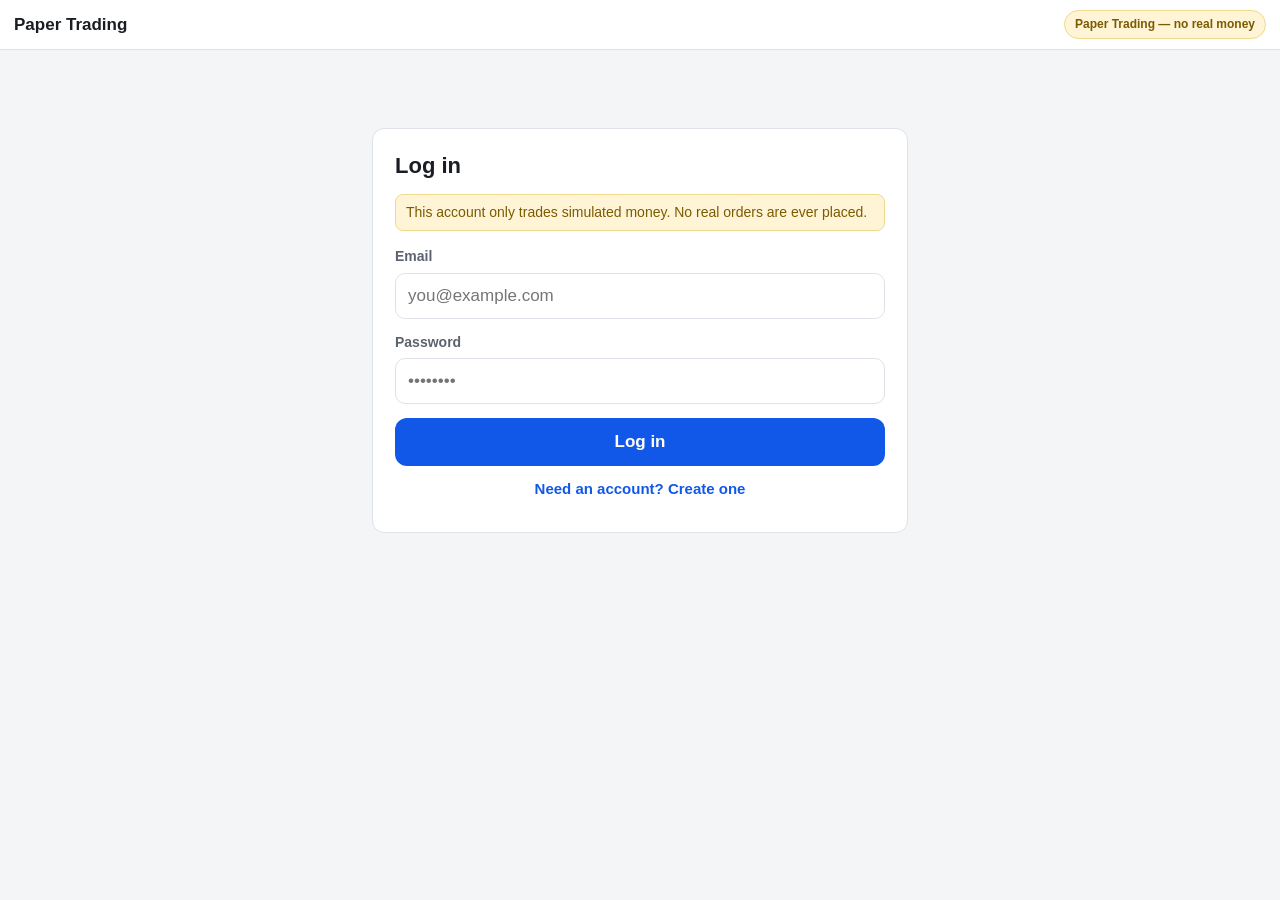
<file: frontend/index.html>
<!--
  STOPGAP FRONTEND — read this before you touch anything.

  BUILD_SPEC.md Phase 6 calls for React + Vite + TypeScript. This is NOT that.
  This is a deliberate, same-day deviation: plain static HTML/CSS/vanilla JS,
  zero build step, zero npm, zero framework. It exists so three family members
  can log in and place paper trades tonight from their phones, and so nothing
  about a build pipeline can break between now and then.

  When there's time to do it properly, THIS FILE SHOULD BE REPLACED by the
  real Phase 6 React+Vite+TS build per BUILD_SPEC. Don't mistake this for
  the final frontend.
-->
<!doctype html>
<html lang="en">
<head>
  <meta charset="UTF-8" />
  <meta name="viewport" content="width=device-width, initial-scale=1, maximum-scale=1" />
  <title>Paper Trading</title>
  <link rel="stylesheet" href="style.css" />
</head>
<body>

  <header class="topbar">
    <span class="brand">Paper Trading</span>
    <span class="paper-badge">Paper Trading — no real money</span>
    <button id="btn-logout" class="btn-link hidden" type="button">Log out</button>
  </header>

  <main id="app">

    <!-- ================= AUTH VIEW ================= -->
    <section id="view-auth" class="view">
      <div class="card auth-card">
        <h1 id="auth-title">Log in</h1>
        <p class="paper-note">This account only trades simulated money. No real orders are ever placed.</p>

        <form id="form-auth" novalidate>
          <label class="field">
            <span>Display name</span>
            <input id="input-name" type="text" autocomplete="name" placeholder="Kai" />
          </label>

          <label class="field">
            <span>Email</span>
            <input id="input-email" type="email" autocomplete="email" required placeholder="you@example.com" />
          </label>

          <label class="field">
            <span>Password</span>
            <input id="input-password" type="password" autocomplete="current-password" required placeholder="••••••••" />
          </label>

          <div id="auth-error" class="error-box hidden" role="alert"></div>

          <button id="btn-auth-submit" class="btn btn-primary btn-block" type="submit">Log in</button>
        </form>

        <button id="btn-auth-toggle" class="btn-link btn-block" type="button">
          Need an account? Create one
        </button>
      </div>
    </section>

    <!-- ================= DASHBOARD VIEW ================= -->
    <section id="view-dashboard" class="view hidden">

      <div class="card">
        <h2>Account</h2>
        <div id="account-summary" class="summary-grid">
          <div class="summary-item">
            <span class="summary-label">Equity</span>
            <span class="summary-value" id="acct-equity">—</span>
          </div>
          <div class="summary-item">
            <span class="summary-label">Cash</span>
            <span class="summary-value" id="acct-cash">—</span>
          </div>
          <div class="summary-item">
            <span class="summary-label">Starting cash</span>
            <span class="summary-value" id="acct-starting">—</span>
          </div>
        </div>
      </div>

      <button id="btn-open-order" class="btn btn-primary btn-block btn-big" type="button">
        Place a trade
      </button>

      <div class="card">
        <h2>Recommendations</h2>
        <p class="paper-note">
          These are signals a strategy fired on real market data — no
          strategy has passed the backtest gate yet, so none of this is
          validated advice, and nothing here is ever traded automatically.
        </p>
        <div id="signals-list" class="list"></div>
      </div>

      <div class="card">
        <h2>Open positions</h2>
        <div id="positions-list" class="list"></div>
      </div>

      <div class="card">
        <h2>Recent trades</h2>
        <div id="trades-list" class="list"></div>
      </div>

    </section>

    <!-- ================= ORDER VIEW ================= -->
    <section id="view-order" class="view hidden">
      <div class="card">
        <button id="btn-order-back" class="btn-link" type="button">&larr; Back to dashboard</button>
        <h2>Place a trade</h2>

        <div class="tabs">
          <button id="tab-entry" class="tab-btn tab-active" type="button">New entry</button>
          <button id="tab-exit" class="tab-btn" type="button">Close a position</button>
        </div>

        <!-- ---- New entry form ---- -->
        <div id="panel-entry" class="tab-panel">
          <label class="field">
            <span>Symbol</span>
            <input id="entry-symbol" type="text" placeholder="AAPL" autocapitalize="characters" />
          </label>

          <button id="btn-entry-quote" class="btn btn-secondary btn-block" type="button">Get live price</button>

          <div id="entry-quote-box" class="quote-box hidden"></div>
          <div id="entry-quote-error" class="error-box hidden" role="alert"></div>

          <div id="entry-fields" class="hidden">
            <label class="field">
              <span>Stop price</span>
              <input id="entry-stop" type="number" step="0.01" inputmode="decimal" placeholder="0.00" />
            </label>
            <p class="hint">Every trade needs a stop-loss so risk is capped before you enter.</p>

            <label class="field">
              <span>Target price <em>(optional)</em></span>
              <input id="entry-target" type="number" step="0.01" inputmode="decimal" placeholder="0.00" />
            </label>

            <div class="hold-wrap">
              <p class="hold-label">Press and hold for 3 seconds to submit</p>
              <button id="hold-entry" class="hold-btn" type="button">
                <span class="hold-fill"></span>
                <span class="hold-text">Hold to Buy</span>
              </button>
            </div>
          </div>

          <div id="entry-result" class="result-box hidden"></div>
        </div>

        <!-- ---- Close position form ---- -->
        <div id="panel-exit" class="tab-panel hidden">
          <p class="hint">Choose an open position to close.</p>
          <div id="exit-position-list" class="list"></div>

          <div id="exit-fields" class="hidden">
            <p class="exit-symbol-label">Closing <strong id="exit-symbol-name"></strong></p>
            <button id="btn-exit-quote" class="btn btn-secondary btn-block" type="button">Get live price</button>

            <div id="exit-quote-box" class="quote-box hidden"></div>
            <div id="exit-quote-error" class="error-box hidden" role="alert"></div>

            <div id="exit-hold-wrap" class="hold-wrap hidden">
              <p class="hold-label">Press and hold for 3 seconds to close</p>
              <button id="hold-exit" class="hold-btn hold-btn-danger" type="button">
                <span class="hold-fill"></span>
                <span class="hold-text">Hold to Close</span>
              </button>
            </div>
          </div>

          <div id="exit-result" class="result-box hidden"></div>
        </div>

      </div>
    </section>

  </main>

  <script src="app.js" defer></script>
</body>
</html>
</file>
<file: frontend/style.css>
/* Paper Trading — stopgap frontend styles. Mobile-first: base rules target
   a ~390px phone viewport; a min-width query widens things for desktop. */

:root {
  --bg: #f4f5f7;
  --card-bg: #ffffff;
  --text: #1a1d23;
  --text-muted: #5b6270;
  --border: #dfe2e8;
  --primary: #1258e8;
  --primary-dark: #0d3fae;
  --danger: #c0342a;
  --danger-dark: #8f251d;
  --green: #167a3f;
  --red: #c0342a;
  --paper-yellow: #7a5b00;
  --paper-yellow-bg: #fff4d6;
  --radius: 12px;
}

* { box-sizing: border-box; }

html, body {
  margin: 0;
  padding: 0;
  background: var(--bg);
  color: var(--text);
  font-family: -apple-system, BlinkMacSystemFont, "Segoe UI", Roboto, Helvetica, Arial, sans-serif;
  font-size: 17px;
  line-height: 1.4;
}

h1, h2 { margin: 0 0 12px; }
h1 { font-size: 22px; }
h2 { font-size: 18px; }

.hidden { display: none !important; }

/* ---------- top bar ---------- */
.topbar {
  position: sticky;
  top: 0;
  z-index: 10;
  display: flex;
  align-items: center;
  gap: 8px;
  flex-wrap: wrap;
  padding: 10px 14px;
  background: var(--card-bg);
  border-bottom: 1px solid var(--border);
}

.brand {
  font-weight: 700;
  font-size: 17px;
  margin-right: auto;
}

.paper-badge {
  background: var(--paper-yellow-bg);
  color: var(--paper-yellow);
  font-weight: 700;
  font-size: 12px;
  padding: 5px 10px;
  border-radius: 999px;
  border: 1px solid #f0d98a;
  white-space: nowrap;
}

/* ---------- layout ---------- */
#app {
  max-width: 560px;
  margin: 0 auto;
  padding: 14px 12px 60px;
}

.card {
  background: var(--card-bg);
  border: 1px solid var(--border);
  border-radius: var(--radius);
  padding: 16px;
  margin-bottom: 14px;
}

.paper-note {
  color: var(--paper-yellow);
  background: var(--paper-yellow-bg);
  border: 1px solid #f0d98a;
  border-radius: 8px;
  padding: 8px 10px;
  font-size: 14px;
  margin: 0 0 16px;
}

/* ---------- forms ---------- */
.field {
  display: block;
  margin-bottom: 14px;
}
.field span {
  display: block;
  font-size: 14px;
  font-weight: 600;
  color: var(--text-muted);
  margin-bottom: 6px;
}
.field input {
  width: 100%;
  font-size: 17px;
  padding: 12px 12px;
  border: 1px solid var(--border);
  border-radius: 10px;
  background: #fff;
  color: var(--text);
}
.field input:focus {
  outline: 2px solid var(--primary);
  outline-offset: 1px;
}

.hint {
  font-size: 13px;
  color: var(--text-muted);
  margin: -8px 0 14px;
}

/* ---------- buttons ---------- */
.btn {
  font-size: 17px;
  font-weight: 700;
  padding: 14px 18px;
  border-radius: 12px;
  border: none;
  cursor: pointer;
  min-height: 48px;
}
.btn-block { width: 100%; }
.btn-big { font-size: 18px; padding: 16px; margin: 6px 0 14px; }

.btn-primary {
  background: var(--primary);
  color: #fff;
}
.btn-primary:active { background: var(--primary-dark); }

.btn-secondary {
  background: #eef1f7;
  color: var(--text);
  border: 1px solid var(--border);
  margin-bottom: 14px;
}

.btn-link {
  background: none;
  border: none;
  color: var(--primary);
  font-size: 15px;
  font-weight: 600;
  padding: 10px 4px;
  cursor: pointer;
  min-height: 44px;
}

.error-box {
  background: #fdeceb;
  color: var(--danger-dark);
  border: 1px solid #f3b9b3;
  border-radius: 10px;
  padding: 10px 12px;
  font-size: 14px;
  margin: 8px 0 14px;
}

.result-box {
  background: #eefaf1;
  border: 1px solid #b9e3c6;
  border-radius: 10px;
  padding: 12px;
  font-size: 14px;
  margin-top: 14px;
}
.result-box.veto {
  background: #fdeceb;
  border-color: #f3b9b3;
}
.result-box dl {
  margin: 6px 0 0;
  display: grid;
  grid-template-columns: 1fr auto;
  gap: 4px 8px;
  font-size: 14px;
}
.result-box dt { color: var(--text-muted); }
.result-box dd { margin: 0; text-align: right; font-variant-numeric: tabular-nums; }

/* ---------- account summary ---------- */
.summary-grid {
  display: grid;
  grid-template-columns: repeat(3, 1fr);
  gap: 8px;
}
.summary-item {
  display: flex;
  flex-direction: column;
  gap: 2px;
}
.summary-label {
  font-size: 12px;
  color: var(--text-muted);
  text-transform: uppercase;
  letter-spacing: 0.03em;
}
.summary-value {
  font-size: 17px;
  font-weight: 700;
  font-variant-numeric: tabular-nums;
}

/* ---------- lists ---------- */
.list { display: flex; flex-direction: column; gap: 10px; }
.list-empty {
  color: var(--text-muted);
  font-size: 15px;
  padding: 8px 0;
}
.list-item {
  border: 1px solid var(--border);
  border-radius: 10px;
  padding: 12px;
}
.list-item-top {
  display: flex;
  justify-content: space-between;
  align-items: baseline;
  font-weight: 700;
  margin-bottom: 6px;
}
.list-item-row {
  display: flex;
  justify-content: space-between;
  font-size: 14px;
  color: var(--text-muted);
}
.list-item-row + .list-item-row { margin-top: 2px; }

.pnl-positive { color: var(--green); font-weight: 700; }
.pnl-negative { color: var(--red); font-weight: 700; }

/* ---------- education layer (Phase 5) ---------- */
.explanation-box {
  margin-top: 10px;
  padding-top: 10px;
  border-top: 1px solid var(--border);
}
.explanation-line {
  font-size: 14px;
  color: var(--text);
  margin: 0 0 6px;
}
.explanation-line strong {
  color: var(--text-muted);
  font-weight: 700;
}
.tip-line {
  font-size: 14px;
  color: var(--text);
  background: #eaf0fe;
  border: 1px solid #c7d7fb;
  border-radius: 8px;
  padding: 8px 10px;
  margin: 6px 0 0;
}
.tip-line strong {
  color: var(--primary-dark);
}

/* ---------- recommendations / signals ---------- */
.signal-reason {
  font-size: 14px;
  color: var(--text);
  margin: 4px 0 8px;
}
.cond-chips {
  display: flex;
  flex-wrap: wrap;
  gap: 6px;
}
.cond-chip {
  display: inline-block;
  font-size: 12px;
  font-weight: 600;
  padding: 3px 8px;
  border-radius: 999px;
  border: 1px solid transparent;
}
.cond-pass {
  color: var(--green);
  background: #eafaf0;
  border-color: #b9e3c6;
}
.cond-fail {
  color: var(--red);
  background: #fdeceb;
  border-color: #f3b9b3;
}

.position-pick-btn {
  width: 100%;
  text-align: left;
  background: #fff;
  border: 1px solid var(--border);
  border-radius: 10px;
  padding: 12px;
  font-size: 15px;
  cursor: pointer;
  min-height: 48px;
}
.position-pick-btn:active { background: #eef1f7; }
.position-pick-btn.selected {
  border-color: var(--primary);
  background: #eaf0fe;
}

/* ---------- tabs ---------- */
.tabs {
  display: flex;
  gap: 6px;
  margin-bottom: 16px;
  border-bottom: 1px solid var(--border);
}
.tab-btn {
  flex: 1;
  background: none;
  border: none;
  padding: 10px 6px;
  font-size: 15px;
  font-weight: 600;
  color: var(--text-muted);
  border-bottom: 3px solid transparent;
  cursor: pointer;
  min-height: 44px;
}
.tab-btn.tab-active {
  color: var(--primary);
  border-bottom-color: var(--primary);
}

/* ---------- quote box ---------- */
.quote-box {
  display: flex;
  justify-content: space-around;
  background: #f7f8fa;
  border: 1px solid var(--border);
  border-radius: 10px;
  padding: 12px;
  margin-bottom: 14px;
}
.quote-box .quote-item { text-align: center; }
.quote-box .quote-label {
  display: block;
  font-size: 12px;
  color: var(--text-muted);
}
.quote-box .quote-value {
  font-size: 18px;
  font-weight: 700;
  font-variant-numeric: tabular-nums;
}

.exit-symbol-label {
  font-size: 15px;
  margin: 4px 0 12px;
}

/* ---------- hold-to-confirm button ---------- */
.hold-wrap {
  margin: 10px 0 8px;
  text-align: center;
}
.hold-label {
  font-size: 13px;
  color: var(--text-muted);
  margin: 0 0 8px;
}
.hold-btn {
  position: relative;
  width: 100%;
  min-height: 64px;
  border-radius: 14px;
  border: none;
  background: var(--primary);
  color: #fff;
  font-size: 18px;
  font-weight: 700;
  cursor: pointer;
  overflow: hidden;
  -webkit-user-select: none;
  user-select: none;
  touch-action: none;
}
.hold-btn-danger { background: var(--danger); }

.hold-fill {
  position: absolute;
  left: 0;
  top: 0;
  bottom: 0;
  width: 0%;
  background: rgba(255, 255, 255, 0.35);
  pointer-events: none;
  transition: none;
}
.hold-text {
  position: relative;
  z-index: 1;
}
.hold-btn.holding .hold-text::after {
  content: "…";
}

/* ---------- auth card ---------- */
.auth-card { margin-top: 6vh; }

/* ---------- desktop widening ---------- */
@media (min-width: 640px) {
  html, body { font-size: 16px; }
  #app { padding-top: 24px; }
  .card { padding: 22px; }
}
</file>
